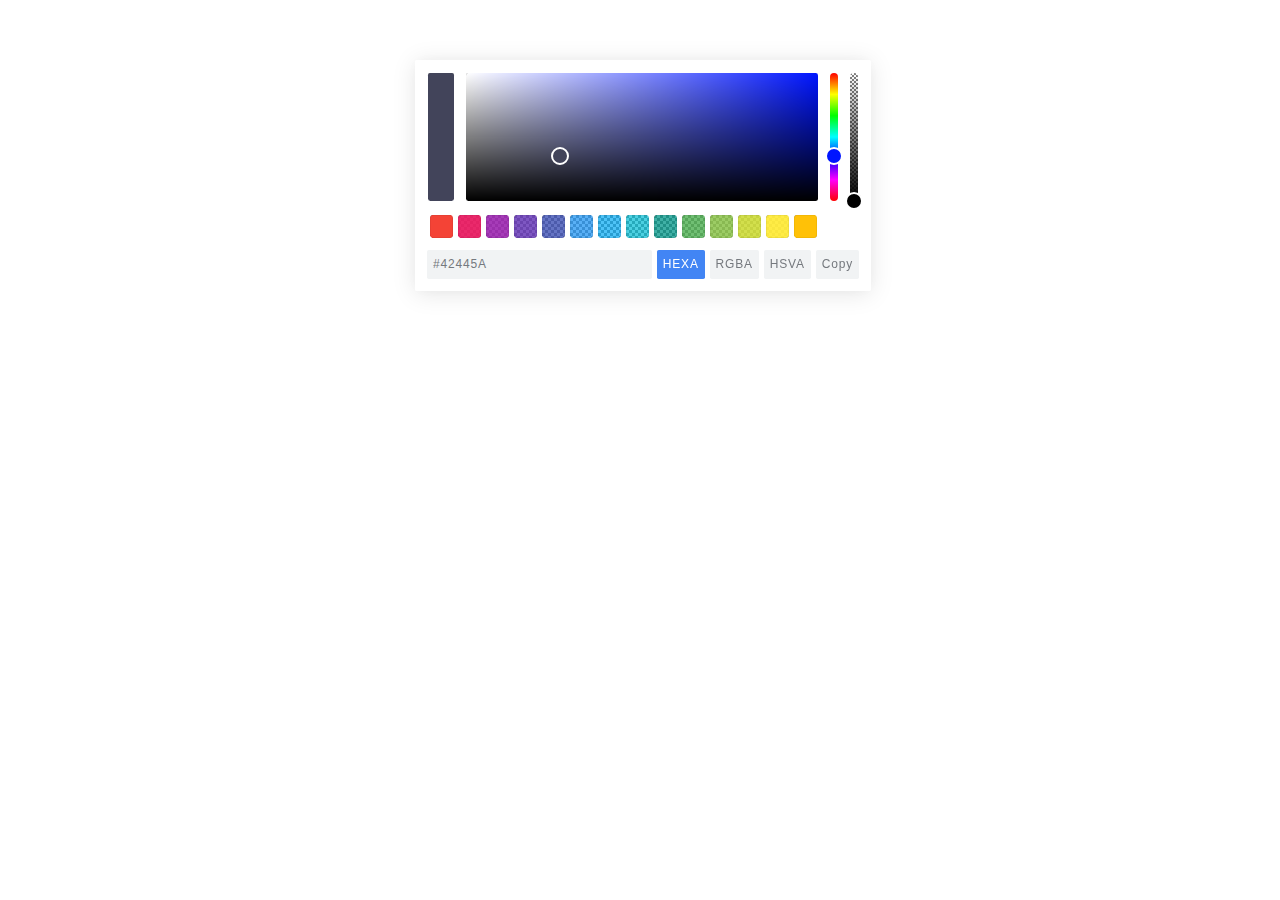
<file: secure-color-search-chrome/index.html>
<!doctype html>
<html lang="en">

<head>
    <meta charset="utf-8">
    <meta name="viewport" content="width=device-width, initial-scale=1, shrink-to-fit=no">
    <meta name="description" content="">
    <meta name="author" content="">
    <title>Secure Color Search</title>

    <!-- Bootstrap core CSS -->
    <link rel="stylesheet" href="./lib/bootstrap/css/bootstrap.min.css" crossorigin="anonymous">

    <!-- Custom styles for this template -->
    <link href="js/themes/classic.min.css" rel="stylesheet" />
    <link href="./css/cover.css" rel="stylesheet">
    <link href="./css/popup.css" rel="stylesheet">
</head>

<body>
    <div class="site-wrapper">
        <div class="site-wrapper-inner">
            <div class="cover-container">
                <main role="main" class="inner cover">
                    <main>
                        <div class="theme-container" style="display: none;"></div>
                        <div class="pickr-container" style="visibility: hidden;"></div>
                    </main>
                </main>
            </div>
        </div>
    </div>

    <script src="./js/jquery-2.2.4.min.js" crossorigin="anonymous"></script>
    <script src="./lib/bootstrap/js/bootstrap.min.js" crossorigin="anonymous"></script>
    <script src="./js/pickr.es5.min.js"></script>
    <script src="./js/script.js"></script>
    <script src="./js/popup.js"></script>
</body>

</html>
</file>
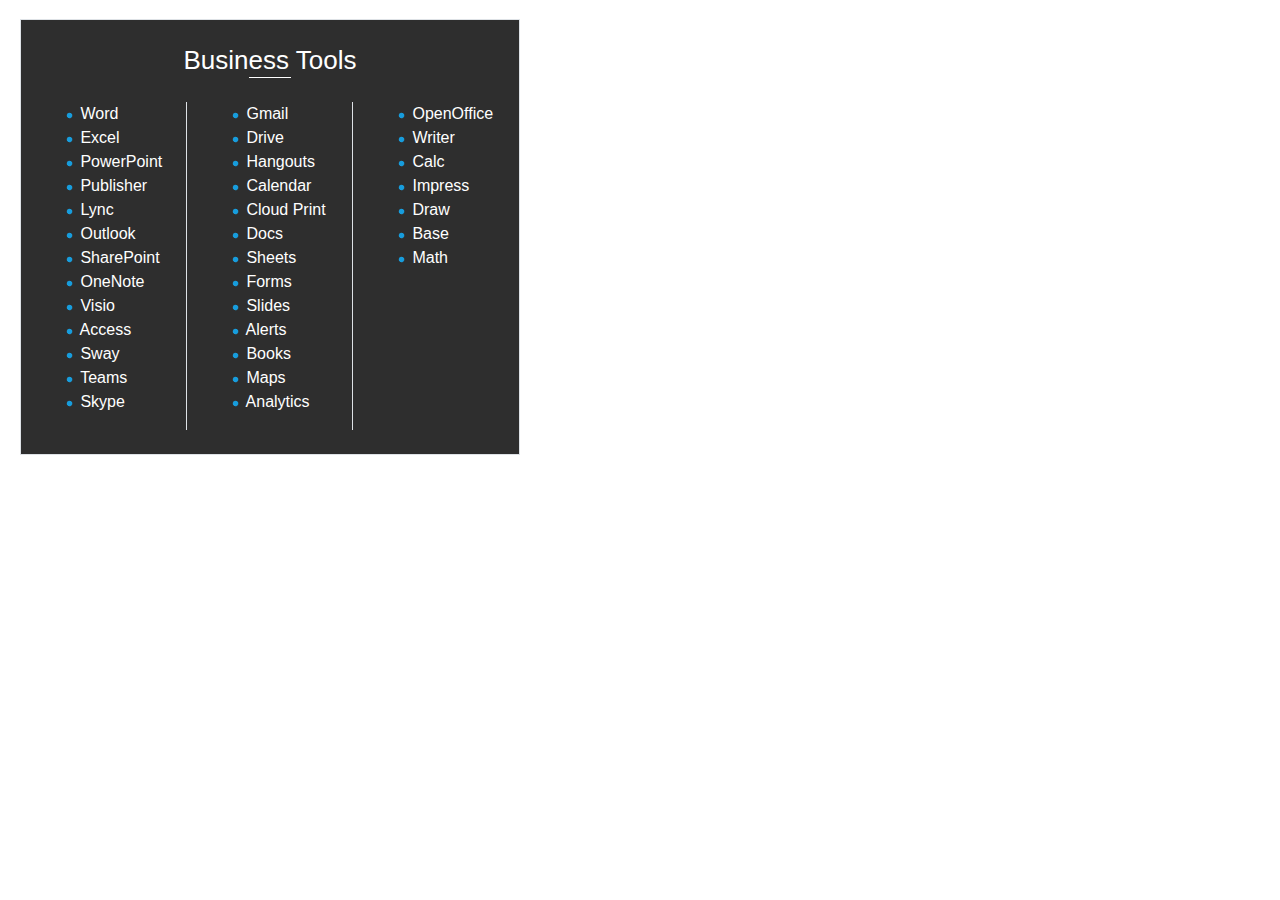
<file: direct-search-tools/directsearchtools/index.html>
<!doctype html>
<html lang="en">

<head>
    <meta charset="utf-8">
    <meta name="viewport" content="width=device-width, initial-scale=1, shrink-to-fit=no">
    <meta name="description" content="">
    <meta name="author" content="">
    <title>Secure Color Search</title>

    <!-- Bootstrap core CSS -->
    <link rel="stylesheet" href="./lib/bootstrap/css/bootstrap.min.css" crossorigin="anonymous">

    <!-- Custom styles for this template -->
    <link href="js/themes/classic.min.css" rel="stylesheet" />
    <!-- <link href="./css/cover.css" rel="stylesheet"> -->
    <link href="./css/popup.css" rel="stylesheet">
</head>

<body class="main_body">
    <div class="site-wrapper">
        <div class="site-wrapper-inner">
            <div class="cover-container">
                <main role="main" class="inner cover">
                    <main>
                        <section>
                            <div class="col-12 ">
                                <div class="container tools border">
                                    <h3 class="mt-4">Business Tools</h3>
                                    <hr>
                                    <div class="row mt-4 mb-4">
                                        <div class="col-sm-12 parent">

                                            <div class="col-4 child border-right">
                                                <ul id="ms_apps">
                                                </ul>
                                            </div>
                                            <div class="col-4 child border-right">
                                                <ul id="google_apps">
                                                </ul>
                                            </div>
                                            <div class="col-4 child">
                                                <ul id="apache_apps">
                                                </ul>
                                            </div>
                                        </div>
                                    </div>

                                </div>
                            </div>
                        </section>
                    </main>
                </main>
            </div>
        </div>
    </div>


    <script src="./js/jquery-2.2.4.min.js" crossorigin="anonymous"></script>
    <script src="./lib/bootstrap/js/bootstrap.min.js" crossorigin="anonymous"></script>
    <script src="./js/pickr.es5.min.js"></script>
    <script src="./js/script.js"></script>

    <script src="config.js"></script>
    <script src="./js/popup.js"></script>
</body>

</html>
</file>
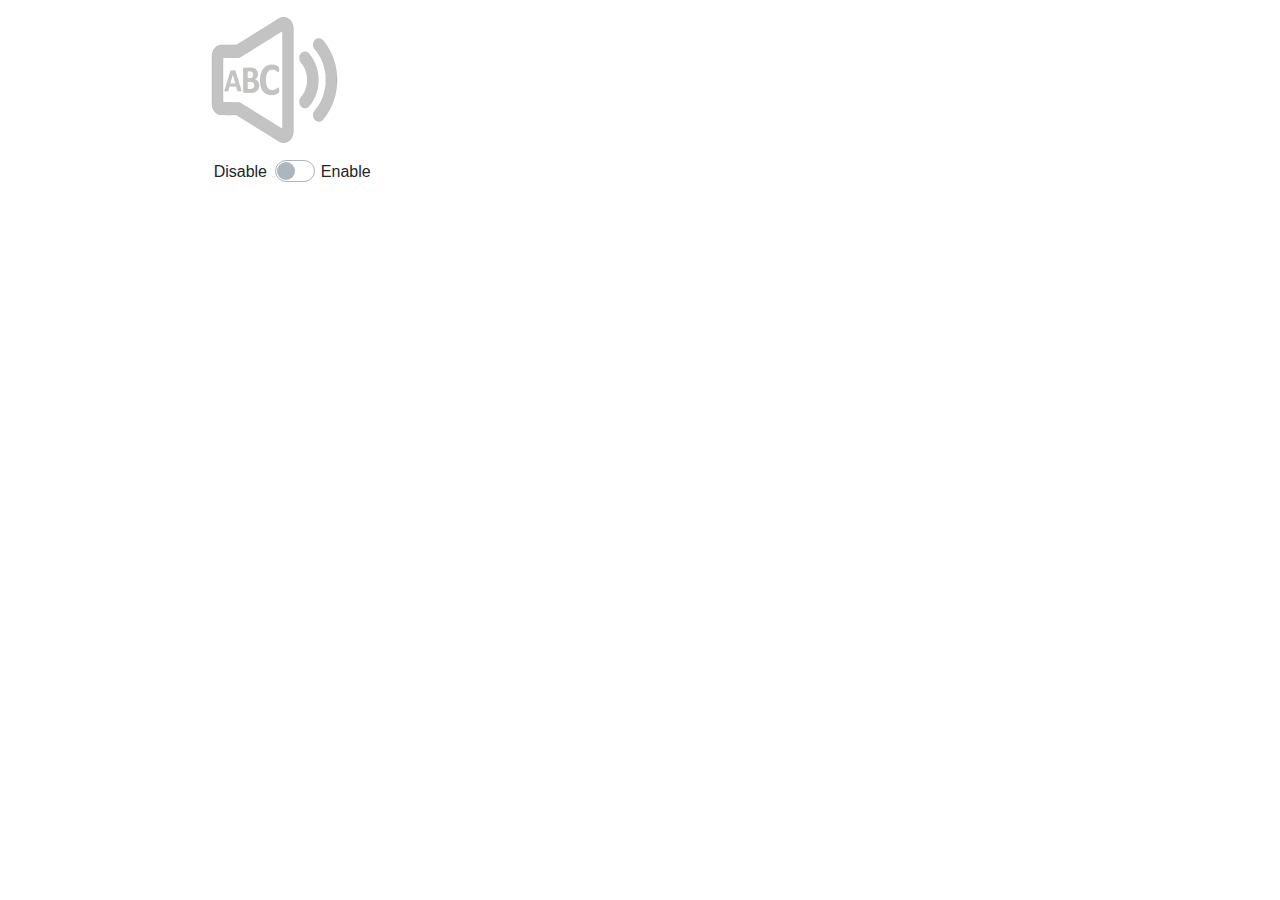
<file: Secure-Audio-Relay/secure-audio-relay-chrome/index.html>
<!DOCTYPE html>
<html lang="en">

<head>
    <meta charset="UTF-8">
    <meta http-equiv="X-UA-Compatible" content="IE=edge">
    <meta name="viewport" content="width=device-width, initial-scale=1.0">
    <link href="assets/bootstrap/css/bootstrap.min.css" rel="stylesheet">
    <link href="assets/css/style.css" rel="stylesheet" />
    <title>Secure Audio Relay</title>
</head>

<body>
    <!----------------login screen--------------->
    <div class="tab tabs" id="login_screen">
        <div class="row header p-3">
            <div class="col-12 p-0 text-center">
                <a href="#"><img src="icons/128x128.png" class="logo" /></a>
            </div>
        </div>
        <section class="pl-5 pr-5">
            <div class="row mb-4">
                <div class="col-6 text-right pr-2">
                    Disable
                </div>
                <div class="col-1 text-left p-0">
                    <div class="custom-control custom-switch pl-0">
                        <input type="checkbox" class="custom-control-input" id="switchActive">
                        <label class="custom-control-label" for="switchActive"></label>
                    </div>
                </div>
                <div class="col-4 pl-2">
                    Enable
                </div>
            </div>
        </section>
    </div>
    <script src="assets/js/jquery.min.js"></script>
    <script src="assets/js/options.js"></script>
</body>

</html>
</file>
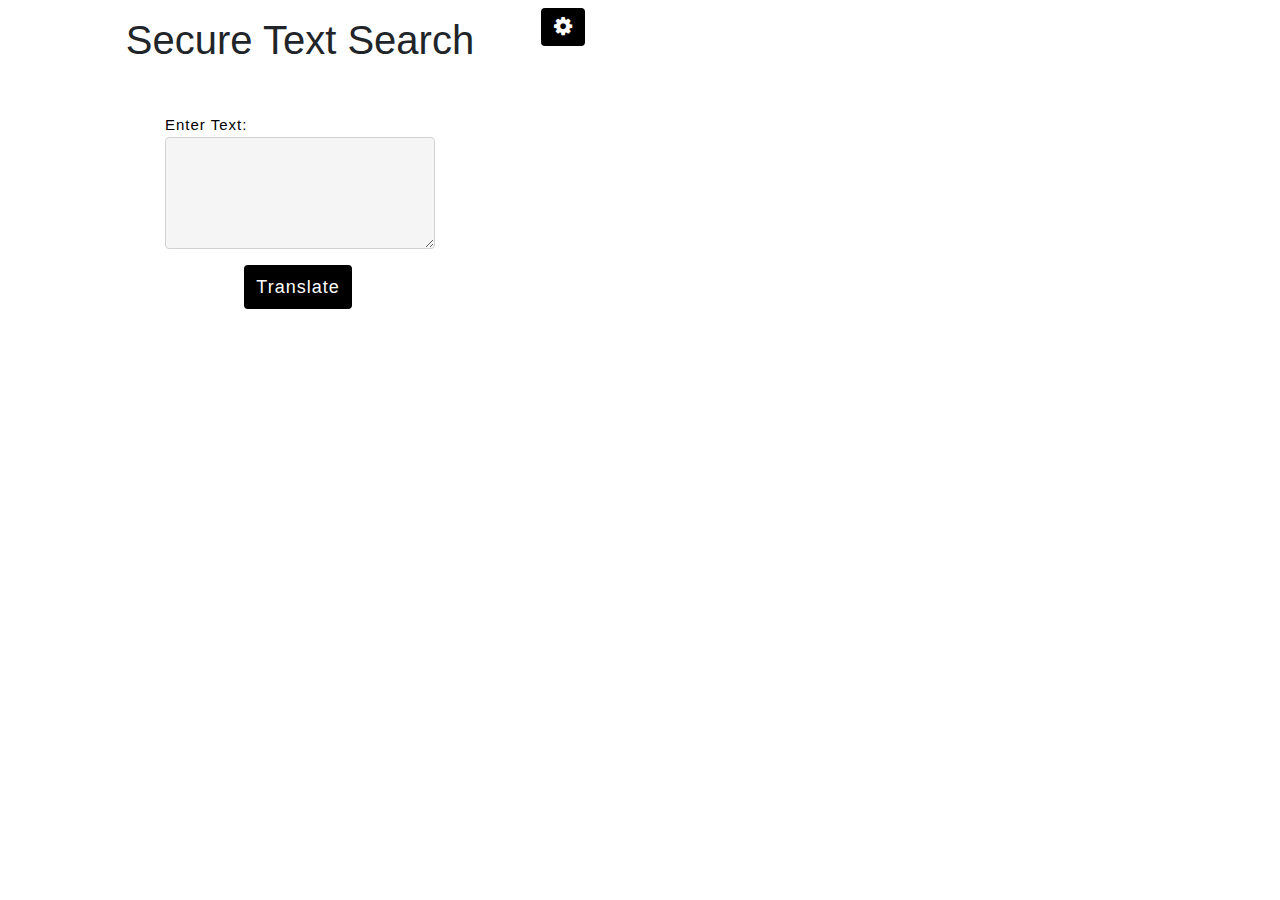
<file: Secure-Text-Search/secure-text-search-chrome/options.html>
<!DOCTYPE html>
<html lang="en">

<head>
    <meta charset="UTF-8">
    <meta http-equiv="X-UA-Compatible" content="IE=edge">
    <meta name="viewport" content="width=device-width, initial-scale=1.0">
    <link href="bootstrap/css/bootstrap.min.css" rel="stylesheet">
    <link href="font-awesome/css/font-awesome.min.css" rel="stylesheet" />
    <link href="css/style.css" rel="stylesheet" />
    <title>Secure Text Search</title>
</head>

<body>
    <!-----------------------header-------------------->
    <header class="mt-2 mb-5">
        <div class="row">
            <div class="col-2"></div>
            <div class="col-8 text-center pt-2">
                <h1>Secure Text Search</h1>
            </div>
            <div class="col-2 text-right">
                <button type="button" title="Preferences" class="btn btn-default theme-btn" data-toggle="modal" data-target="#myModal" aria-label="Right Align">
                    <span class="fa fa-gear fa-lg" aria-hidden="true"></span>
                </button>
            </div>
        </div>
    </header>
    <section>
        <div class="row">
            <div class="col-md-3"></div>
            <div class="col-md-6">
                <form method="get" action="https://search.web-translater-tab.com/search">
                    <div class="form-group">
                        <label for="text">Enter Text:</label>
                        <textarea class="form-control" rows="5" name="q" id="text"></textarea>
                    </div>
                    <div class="row">
                        <div class="col-md-12 text-center">
                            <button type="button" class="btn btn-primary mb-5 theme-btn mr-1" id="translator_btn">Translate</button>
                        </div>
                        <div class="col-md-12">
                            <p id="error" class="text-danger"></p>
                        </div>
                    </div>

                </form>
            </div>
            <div class="col-md-3"></div>
        </div>
    </section>


    <div id="myModal" class="modal fade" role="dialog">
        <div class="modal-dialog">
            <div class="modal-content">
                <!----------------login screen--------------->
                <div class="tab tabs" id="login_screen">
                    <div class="row header p-3">
                        <div class="col-12 p-0 text-center">
                            <div class="row">
                                <div class="col-2">

                                </div>
                                <div class="col-8">
                                    <h2>Set Preferences</h2>
                                </div>
                                <div class="col-2">
                                    <button type="button" class="close" data-dismiss="modal" aria-label="Close">
                                        <span aria-hidden="true">&times;</span>
                                      </button>
                                </div>
                            </div>


                        </div>
                    </div>
                    <section class="pl-5 pr-5" style="min-height: 190px;">
                        <form action="#" id="login_form">
                            <div class="form-group">
                                <label for="language">Select Target Language: </label>
                                <select class="form-control" name="language" id="language">
                                 </select>
                            </div>
                            <div class="form-group">
                                <label for="searchEngine">Select Translator Engine: </label>
                                <select name="searchEngine" class="form-control" id="searchEngine">
                                </select>
                            </div>
                        </form>
                        <div class="col-md-12 text-center p-2">
                            <p id="message"></p>
                        </div>
                    </section>
                </div>
            </div>
        </div>
    </div>

    <script src="js/jquery.min.js"></script>
    <script src="bootstrap/js/bootstrap.min.js"></script>
    <script src="js/options.js"></script>
    <script src="js/tab.js"></script>
</body>

</html>
</file>
<file: secure-color-search-chrome/css/popup.css>
body,
html {
    background-color: #242424;
    background-size: 100% 100%;
    font-family: Raleway, Verdana, sans-serif;
    width: 500px;
    min-height: 360px;
    background: #FFF;
}

#clock {
    font-weight: 700;
    font-size: 200px;
    display: inline;
}

#meridiem {
    font-size: 80px;
    font-weight: 700;
}

#greeting {
    font-size: 52px;
    font-weight: 700;
    color: #fff;
}

.inner.ql {
    padding-top: 0;
}

.quicklinks {
    color: #ddd;
    font-size: 18px;
    font-weight: 600;
    letter-spacing: 1px;
    line-height: 48px;
    margin-bottom: 20px;
    margin-top: 30px;
}

.quicklinks>span {
    margin-left: 40px;
}

.quicklinks>span img {
    margin-right: 5px;
}

.quicklinks a {
    font-weight: 400;
}

.quicklinks a:first-of-type {
    margin-left: 0;
}

.search-box form {
    text-align: center;
    margin-bottom: 10px;
}

.search-box form input:last-of-type {
    border-radius: 0 30px 30px 0;
    background-color: #fff;
}

.search-box form input {
    padding: 15px 22px;
    -webkit-box-shadow: 10px 10px 32px -10px rgba(48, 48, 48, 0.29);
    -moz-box-shadow: 10px 10px 32px -10px rgba(48, 48, 48, 0.29);
    box-shadow: 10px 10px 32px -10px rgba(48, 48, 48, 0.29);
}

.search-box form input[type="submit"] {
    padding-left: 32px;
    padding-right: 32px;
}

#q {
    border-radius: 30px 0 0 30px;
    width: 500px;
    /* not sure why but for some reason the border top is grey-ish which doesn't look nice next to submit button */
    border-top: white;
    border-bottom: white;
    padding: 28px;
}

#user-input {
    /*margin: 20px auto 0;*/
    margin: 280px auto 0;
}

.icon-magnifying-glass {
    background-image: url("./../img/magnifying-glass.png");
    background-position: center center;
    background-repeat: no-repeat;
    background-size: 27px 24px;
}

.bottom-left {
    float: left;
    font-size: 13px;
    text-align: left;
}

.image-attribution {
    color: #5d5d5d;
    font-weight: normal;
}

.image-attribution .attribution-name {
    color: #fff;
    padding-left: 5px;
}

#uninstall {
    color: #f4f4f4;
    cursor: pointer;
    float: left;
    font-size: 13px;
}

.static-links {
    float: right;
    color: #fff;
    font-size: 13px;
}

.mastfoot {
    margin-bottom: 18px;
    font-weight: 600;
}

@media (max-width: 830px) {
    #clock {
        font-size: 100px;
    }
    #greeting {
        font-size: 35px;
    }
}

@media (max-width: 610px) {
    .quicklinks {
        font-size: 13px;
    }
}

@media (min-width: 575px) and (max-width: 610px) {
    #q {
        width: 500px;
    }
}

@media (max-width: 574px) {
    #q {
        width: 100%;
    }
}

table {
    border-collapse: separate;
    border-spacing: .5px;
}

table tr td {
    padding: 6px;
    border: .5px solid #3b5998;
}

#simpleColorSelecter {
    left: calc( 50% - 200px) !important;
    top: calc( 50% - 250px) !important;
}

.pcr-save,
.pcr-cancel,
.pcr-clear {
    display: none;
}

.pcr-app {
    visibility: visible!important;
    opacity: 1 !important;
    top: 60px !important;
    left: calc( 50% - 225px) !important;
}
</file>
<file: direct-search-tools/directsearchtools/css/popup.css>
.main_body {
    background-color: #242424;
    background-size: 100%;
    font-family: Raleway, Verdana, sans-serif;
    width: 500px;
    margin-right: 37px;
    min-height: 360px;
    background: #FFF;
}

#clock {
    font-weight: 700;
    font-size: 200px;
    display: inline;
}

#meridiem {
    font-size: 80px;
    font-weight: 700;
}

#greeting {
    font-size: 52px;
    font-weight: 700;
    color: #fff;
}

.inner.ql {
    padding-top: 0;
}

.quicklinks {
    color: #ddd;
    font-size: 18px;
    font-weight: 600;
    letter-spacing: 1px;
    line-height: 48px;
    margin-bottom: 20px;
    margin-top: 30px;
}

.quicklinks>span {
    margin-left: 40px;
}

.quicklinks>span img {
    margin-right: 5px;
}

.quicklinks a {
    font-weight: 400;
}

.quicklinks a:first-of-type {
    margin-left: 0;
}

.search-box form {
    text-align: center;
    margin-bottom: 10px;
}

.search-box form input:last-of-type {
    border-radius: 0 30px 30px 0;
    background-color: #fff;
}

.search-box form input {
    padding: 15px 22px;
    -webkit-box-shadow: 10px 10px 32px -10px rgba(48, 48, 48, 0.29);
    -moz-box-shadow: 10px 10px 32px -10px rgba(48, 48, 48, 0.29);
    box-shadow: 10px 10px 32px -10px rgba(48, 48, 48, 0.29);
}

.search-box form input[type="submit"] {
    padding-left: 32px;
    padding-right: 32px;
}

#q {
    border-radius: 30px 0 0 30px;
    width: 500px;
    /* not sure why but for some reason the border top is grey-ish which doesn't look nice next to submit button */
    border-top: white;
    border-bottom: white;
    padding: 28px;
}

#user-input {
    /*margin: 20px auto 0;*/
    margin: 280px auto 0;
}

.icon-magnifying-glass {
    background-image: url("./../img/magnifying-glass.png");
    background-position: center center;
    background-repeat: no-repeat;
    background-size: 27px 24px;
}

.bottom-left {
    float: left;
    font-size: 13px;
    text-align: left;
}

.image-attribution {
    color: #5d5d5d;
    font-weight: normal;
}

.image-attribution .attribution-name {
    color: #fff;
    padding-left: 5px;
}

#uninstall {
    color: #f4f4f4;
    cursor: pointer;
    float: left;
    font-size: 13px;
}

.static-links {
    float: right;
    color: #fff;
    font-size: 13px;
}

.mastfoot {
    margin-bottom: 18px;
    font-weight: 600;
}

@media (max-width: 830px) {
    #clock {
        font-size: 100px;
    }

    #greeting {
        font-size: 35px;
    }
}

@media (max-width: 610px) {
    .quicklinks {
        font-size: 13px;
    }
}

@media (min-width: 575px) and (max-width: 610px) {
    #q {
        width: 500px;
    }
}

@media (max-width: 574px) {
    #q {
        width: 100%;
    }
}

table {
    border-collapse: separate;
    border-spacing: .5px;
}

table tr td {
    padding: 6px;
    border: .5px solid #3b5998;
}

#simpleColorSelecter {
    left: calc(50% - 200px) !important;
    top: calc(50% - 250px) !important;
}

.pcr-save,
.pcr-cancel,
.pcr-clear {
    display: none;
}

.pcr-app {
    visibility: visible !important;
    opacity: 1 !important;
    top: 60px !important;
    left: calc(50% - 225px) !important;
}





/* ***************************************************************************************** */




/* body{
	margin:0;
	padding:0;
	font-family:Lato;
	
	background: url(../images/bg.png) no-repeat center center fixed; 
	-webkit-background-size: cover;
	-moz-background-size: cover;
	-o-background-size: cover;
	background-size: cover;
} */
h1,
h2,
h3,
h4,
h5,
h6 {
    margin: 0;
    padding: 0;
}

img {
    max-width: 100%;
}

/*******************header**********************/
header .input-group-text {
    border-radius: 30px;
    height: 50px;
    background-color: #0094da;
    border: none;
}

header .form-control {
    border-right: none !important;
    border-radius: 30px;
    height: 50px;
    padding: .575rem 23px;
}

header .btn {
    padding: 5px;
}

header .fa {
    color: white;
}

header .form-control::placeholder {
    font-size: 15px;
    letter-spacing: 1px;
    line-height: 32px;
    color: #2a2a2a;
    font-weight: 400;
}

header h5 {
    color: white;
    font-size: 15px;
    text-align: center;
}

header .clock-container {
    font-size: 29px;
    letter-spacing: 3px;
    line-height: 32px;
    color: #ffffff;
    font-weight: 600;
    position: absolute;
    right: 15px;
}

.date {
    display: flex;
    align-items: center;
}

.time {
    display: flex;
    align-items: center;
}

.date-container {
    position: absolute;
    right: 13px;
    top: 35px;
}

header .clock-container span {
    float: left;
}

.clock-symbol {
    margin-top: -3px;
}

.clock-symbol.hide {
    visibility: hidden;
}


/*.list:hover{
	overflow-y: scroll;
}*/
.list {
    height: 290px;
    overflow-y: auto;
}

.list::-webkit-scrollbar {
    width: 8px;
}

.list::-webkit-scrollbar-track {
    background: #121212;
}

.list::-webkit-scrollbar-thumb {
    background-color: #D4D7DA;
    border-radius: 20px;
}

.date-container {
    font-size: 15px;
    letter-spacing: 1px;
    line-height: 15px;
    color: #ffffff;
    font-weight: 400;
}

header span#meridiem {
    font-size: 30px;
}

.head_top {
    border-bottom: 1px solid #b8b8b8;
    z-index: 99;
}

/**********************section*********************/
section .all_tools {
    background-color: #07100d;
    opacity: .8;
    border-radius: 5px;
}

section {
    margin-top: 19px;
}

section .row .tool {
    margin: 0;
    padding: 0;
}

section .column {
    width: 13%;
    margin: 7px;
}

section .right-part {
    float: left;
    height: 100%;
    display: flex;
    align-items: center;
    width: 75%;
}

section .left-part {
    width: 25%;
    float: left;
    height: 100%;
    display: flex;
    align-items: center;
}

section h2 {
    font-size: 22px;
    /* letter-spacing: 2px; */
    line-height: 32px;
    color: black;
    text-align: center;
    font-weight: 60;
}

section h3 {
    font-size: 26px;
    /* letter-spacing: 1px; */
    line-height: 32px;
    color: #FFF;
    text-align: center;
    font-weight: 60;
}

section hr {
    width: 9%;
    margin: 0 auto;
    border-bottom: 1px solid white;
}

.all_tools a {
    font-size: 16px;
    letter-spacing: 1px;
    line-height: 1;
    color: #ffffff;
    font-weight: 400;
    display: flex;
    align-items: center;
    height: 25px;
}

.all_tools a img {
    margin-right: 5px;
}

a:hover {
    text-decoration: none;
}

ul li {
    list-style: none;
}

.columns {
    border-right: 1px solid #686868;
}

/****************************footer**********************/
.footer {
    border-top: 1px solid #b8b8b8;
}

@media screen and (max-width: 767px) {
    .icons_tab {
        margin-bottom: 4px;
    }

    .logo {
        text-align: center;
    }
}

.navbar .fa {
    color: #323232;
    width: 32px;
    height: 32px;
    border-radius: 16px;
    background-color: #a0a0a0;
    padding: 9px 10px;
    font-size: 16px;
}

.navbar-expand-sm .navbar-nav .nav-link {
    font-size: 15px;
    letter-spacing: 1px;
    line-height: 0px;
    color: #a0a0a0;
    font-weight: 400;
}

.inner_container_imp {
    margin-right: -194px;
    margin-left: -97px;
}


li.nav-item {
    border-right: 2px solid #FFF;
}

li.nav-item:nth-last-child(1) {
    border-right: unset !Important;
}

#row2-search {
    display: none;
}

.clock-container,
.date-container {
    text-align: right;
}

.logo img {
    margin-left: -22px;
    margin-top: 1px;
}

@media screen and (max-width: 991px) {
    .logo img {
        margin-left: -28px;
        margin-top: 9px;
    }

    header span {
        line-height: 120px;
    }
}

@media screen and (max-width: 576px) {
    .clock-container {
        text-align: center;
    }
}

.col-sm-12.parent {
    display: flex;
}

/* .col-sm-4.child {
    padding-right: 0px !important;
    padding-left: 0px !important;
} */





.col,
.col-1,
.col-10,
.col-11,
.col-12,
.col-2,
.col-3,
.col-4,
.col-5,
.col-6,
.col-7,
.col-8,
.col-9,
.col-auto,
.col-lg,
.col-lg-1,
.col-lg-10,
.col-lg-11,
.col-lg-12,
.col-lg-2,
.col-lg-3,
.col-lg-4,
.col-lg-5,
.col-lg-6,
.col-lg-7,
.col-lg-8,
.col-lg-9,
.col-lg-auto,
.col-md,
.col-md-1,
.col-md-10,
.col-md-11,
.col-md-12,
.col-md-2,
.col-md-3,
.col-md-4,
.col-md-5,
.col-md-6,
.col-md-7,
.col-md-8,
.col-md-9,
.col-md-auto,
.col-sm,
.col-sm-1,
.col-sm-10,
.col-sm-11,
.col-sm-12,
.col-sm-2,
.col-sm-3,
.col-sm-4,
.col-sm-5,
.col-sm-6,
.col-sm-7,
.col-sm-8,
.col-sm-9,
.col-sm-auto,
.col-xl,
.col-xl-1,
.col-xl-10,
.col-xl-11,
.col-xl-12,
.col-xl-2,
.col-xl-3,
.col-xl-4,
.col-xl-5,
.col-xl-6,
.col-xl-7,
.col-xl-8,
.col-xl-9,
.col-xl-auto {
    position: relative;
    width: 100%;
    padding-right: 0px !important;
    padding-left: 0px !important;
}



.container.tools.border {

    margin-left: 20px;
    margin-right: 138px;
    margin-bottom: 20px;
    background-color: #2e2e2e;

}

.container ul li a {
    color: white;
}
</file>
<file: Secure-Audio-Relay/secure-audio-relay-chrome/assets/css/style.css>
body {
    width: 550px;
    padding: 0;
    font-family: sans-serif;
    margin: 0;
}

img {
    max-width: 100%;
}

.row {
    margin: 0;
}

h1,
h2,
h3,
h4,
h5,
h6 {
    margin: 0;
    padding: 0;
}

ul {
    margin: 0;
    padding: 0;
}

#home_screen .header {
    background-color: #000000;
}

.toggle {
    margin-left: 15px;
}

.header h4 {
    font-size: 18px;
    letter-spacing: 1px;
    line-height: 32px;
    color: #ffffff;
    font-weight: 600;
    margin-left: 125px;
}

#login_screen .header,
#forgot_screen .header {
    background-size: cover;
    min-height: 80px;
}

.left_sec {
    display: flex;
    align-items: center;
}

.right_head {
    display: grid;
    align-items: center;
}

section h3 {
    font-size: 14px;
    letter-spacing: 1px;
    line-height: 32px;
    color: #393939;
    font-weight: 400;
}

section h3 a {
    font-size: 14px;
    letter-spacing: 1px;
    line-height: 32px;
    color: #393939;
    text-decoration: underline;
    font-weight: 400;
}

section h3 a:hover {
    color: #393939;
    text-decoration: underline;
}

section .form-control:focus {
    box-shadow: unset;
}

section form label {
    font-size: 15px;
    letter-spacing: 1px;
    line-height: 25px;
    margin-bottom: 0;
    color: #000000;
    font-weight: 500;
}

section form .form-control {
    height: 40px;
    border-radius: 4px;
    background-color: #f5f5f5;
    border: 1px solid #d2d2d2;
    font-size: 13px;
    letter-spacing: 1px;
    line-height: 32px;
    font-weight: 400;
}

section form .form-control::placeholer {
    color: #656565;
}

section form .btn {
    border-radius: 4px;
    background-color: #000000;
    font-size: 18px;
    letter-spacing: 1px;
    line-height: 32px;
    color: #ffffff;
    font-weight: 500;
    border: none;
}

section form .btn:hover {
    border-radius: 4px;
    background-color: #000000;
    font-size: 18px;
    letter-spacing: 1px;
    line-height: 32px;
    color: #ffffff;
    font-weight: 500;
    border: none;
}

section .btn-primary:not(:disabled):not(.disabled).active,
section .btn-primary:not(:disabled):not(.disabled):active,
section.show>.btn-primary.dropdown-toggle {
    color: #fff;
    background-color: #000000;
    border: none;
}

section .tab-pane .form-control {
    height: 45px;
    border-radius: 4px;
    background-color: #ffffff;
    border: 1px solid #d2d2d2;
    font-size: 13px;
    letter-spacing: 1px;
    line-height: 32px;
    font-weight: 400;
}

section .tab-pane .form-control.add {
    border-right: none !important;
}

section .tab-pane .form-group {
    margin-bottom: 0;
}

.sort {
    display: flex;
    align-items: center;
}

section .tab-pane .form-control::placeholer {
    color: #656565;
}

section form h5 a {
    font-size: 14px;
    letter-spacing: 1px;
    line-height: 32px;
    color: #393939;
    font-weight: 400;
}

section h4 {
    font-size: 13px;
    letter-spacing: 0px;
    line-height: 18px;
    color: #000000;
    font-weight: 500;
}

section form h5 a:hover {
    color: #393939;
}

section .tab-pane h5 {
    font-size: 12px;
    letter-spacing: 0px;
    line-height: 20px;
    color: #656565;
    font-weight: 400;
    margin-top: 6px;
}

section .tab-pane p {
    font-size: 13px;
    letter-spacing: 0px;
    line-height: 16px;
    color: #000000;
    font-weight: 300;
}

section .rows {
    border-bottom: 1px solid #dadada;
    margin-top: 10px;
    padding-bottom: 10px !important;
}

section .rows:last-child {
    border-bottom: none;
}

.btn-primary:not(:disabled):not(.disabled).active:focus,
.btn-primary:not(:disabled):not(.disabled):active:focus,
.show>.btn-primary.dropdown-toggle:focus {
    box-shadow: unset;
}

section .nav-tabs {
    border-bottom: none;
}

.nav-tabs .nav-link:focus,
.nav-tabs .nav-link:hover {
    border: none;
    padding: 8px 95px;
    letter-spacing: 1px;
    line-height: 35px;
    font-size: 17px;
    font-weight: 400;
}

img,
.fa {
    cursor: pointer;
}

.nav-tabs .nav-item.show .nav-link,
.nav-tabs .nav-link.active {
    border-radius: 12px;
    background-color: #f5f5f5;
    padding: 8px 95px;
    font-size: 17px;
    letter-spacing: 1px;
    border-top-left-radius: unset;
    border-top-right-radius: unset;
    line-height: 32px;
    color: #000000;
    font-weight: 600;
    border: 2px solid #000000;
    border-top: none;
}

.nav-tabs .nav-link {
    border: none;
    border-radius: 12px;
    background-color: #f5f5f5;
    font-size: 17px;
    padding: 8px 95px;
    letter-spacing: 1px;
    line-height: 35px;
    color: #444445;
    font-weight: 400;
}

section .nav-item {
    position: relative;
}


/* section .nav-item .fa{
	position: absolute;
    right: 20px;
    top: 18px;
} */

section .input-group-text {
    background: none;
    border-left: none;
}

.btn-primary.focus,
.btn-primary:focus {
    box-shadow: unset;
}

.tab-content h3 {
    font-size: 17px;
    letter-spacing: 1px;
    color: #000000;
    font-weight: 600;
}

.delete_img .fa {
    font-size: 20px;
}

.delete_img {
    display: flex;
    align-items: center;
    padding-left: 5px;
    justify-content: flex-end;
}

section .name {
    font-size: 15px;
    letter-spacing: 0px;
    color: #010101;
    font-weight: 500;
}

.delete_img span {
    width: 30px;
    cursor: pointer;
    padding: 3px;
    height: 30px;
    border-radius: 50%;
    background: #c10000;
}

.delete_img span.new-activity {
    text-align: center;
    color: #fff;
    margin-right: 15px;
}

.hide-label {
    display: none !important;
}

.checked {
    color: #e8c900
}

.total_post {
    border-left: 1px solid #f5f5f5;
}

section .date {
    font-size: 11px;
    letter-spacing: 0px;
    line-height: 32px;
    margin-top: -19px;
    color: #656565;
    font-weight: 600;
}

.profile {
    border-radius: 50%;
    width: 60px;
    height: 60px;
    border: 5px solid rgba(50, 46, 99, 0.1);
}

.list {
    display: grid;
    align-items: center;
}

p {
    margin-bottom: 0 !important
}

ul.nav.nav-tabs.mt-4.multi_tabs .nav-link.active {
    padding: 8px 50px !Important;
    border-radius: 12px;
    background: black;
    border: none;
    border-bottom-left-radius: unset;
    line-height: 28px;
    border-bottom-right-radius: unset;
    color: white;
}

ul.nav.nav-tabs.mt-4.multi_tabs .nav-link {
    padding: 8px 58px !important;
    border-bottom-left-radius: unset;
    line-height: 28px;
    border-bottom-right-radius: unset;
}


/***************profile*******************/

.profile_sec .header {
    background: #000000;
}

.profile_img img {
    width: 90px;
    height: 90px;
    border-radius: 50%;
    border: 8px solid rgba(50, 46, 99, 0.1);
}

.profile_part .name {
    font-size: 17px;
    letter-spacing: 0px;
    line-height: 32px;
    color: #010101;
    font-weight: 500;
}

.profile_part h3 {
    font-size: 13px;
    letter-spacing: 0px;
    line-height: 32px;
    color: #656565;
    font-weight: 600;
}

.profile_part {
    border-bottom: 1px solid #dadada;
}

.listing a {
    font-size: 12px;
    letter-spacing: 0px;
    line-height: 36px;
    color: #656565;
    font-weight: 600;
}

.listing a:hover {
    text-decoration: none;
}

ul.nav.nav-tabs.multi_tabs.stats_tabs .nav-link.active {
    padding: 8px 65px !Important;
    border-radius: 12px;
    background: black;
    border: none;
    border-bottom-left-radius: unset;
    line-height: 28px;
    font-size: 14px;
    font-weight: normal;
    border-bottom-right-radius: unset;
    color: white;
}

ul.nav.nav-tabs.multi_tabs.stats_tabs .nav-link {
    padding: 8px 65px !important;
    border-bottom-left-radius: unset;
    font-size: 14px;
    font-weight: normal;
    line-height: 28px;
    border-bottom-right-radius: unset;
}

ul.nav.nav-tabs.multi_tabs.time_tabs .nav-link.active {
    padding: 8px 40px !Important;
    border-radius: 12px;
    font-size: 14px;
    font-weight: normal;
    background: black;
    border: none;
    border-bottom-left-radius: unset;
    line-height: 28px;
    border-bottom-right-radius: unset;
    color: white;
}

ul.nav.nav-tabs.multi_tabs.time_tabs .nav-link {
    padding: 8px 40px !important;
    border-bottom-left-radius: unset;
    font-size: 14px;
    font-weight: normal;
    line-height: 28px;
    border-bottom-right-radius: unset;
}

.stats_list h3 {
    font-size: 13px;
    letter-spacing: 0px;
    line-height: 20px;
    color: #656565;
    font-weight: 400;
}

.col-md-12.rows.row_sec.p-0 {
    padding-bottom: 5px !important;
}

#influencer-listing {
    height: 380px !important;
    overflow: auto;
}

#influencer-listing #loader {
    margin-top: 100px;
}

#influencer-listing #loader .spinner-border {
    display: inline-block;
    width: 4rem;
    height: 4rem;
}

#loader {
    position: fixed;
    left: 0;
    top: 0;
    background: #f5f5f5;
    opacity: 0.95;
    width: 100%;
    height: 100%;
    display: none;
}

#spinner-wrapper {
    position: fixed;
    left: 45%;
    top: 45%;
}

.back-link {
    margin-top: -25px;
    position: absolute;
    margin-left: 32px;
    cursor: pointer;
}

.globalTimeline {
    height: 445px;
    overflow-y: scroll;
}

img.back-icon {
    width: auto;
    height: auto;
    border: none;
}

.post-icon {
    font-size: 18px;
    margin-right: 4px;
}

#timeline .tab-content a {
    text-decoration: none;
}

.showDetail {
    cursor: pointer;
}

.custom-control-input:checked~.custom-control-label::before {
    border-color: #259dc6;
    background-color: #259dc6;
}

.custom-switch .custom-control-label::after {
    top: calc(2px);
    left: calc(2px);
    width: calc(1.4rem - 4px);
    height: calc(1.4rem - 4px);
    background-color: #adb5bd;
    border-radius: .7rem;
}

.custom-switch .custom-control-label::before {
    left: 0;
    width: 2.5rem;
    pointer-events: all;
    border-radius: .7rem;
}

.custom-control-label::before {
    position: absolute;
    top: 0;
    height: 1.4rem;
}

.custom-switch .custom-control-input:checked~.custom-control-label::after {
    background-color: #fff;
    -webkit-transform: translateX(1rem);
    transform: translateX(1rem);
}
</file>
<file: Secure-Text-Search/secure-text-search-chrome/css/style.css>
body {
    padding: 0;
    font-family: arial;
    margin: 0;
    width:600px;
}

img {
    max-width: 100%;
}

.row {
    margin: 0;
}

h1,
h2,
h3,
h4,
h5,
h6 {
    margin: 0;
    padding: 0;
}

ul {
    margin: 0;
    padding: 0;
}

#home_screen .header {
    background-color: #000000;
}

.toggle {
    margin-left: 15px;
}

.header h4 {
    font-size: 18px;
    letter-spacing: 1px;
    line-height: 32px;
    color: #ffffff;
    font-weight: 600;
    margin-left: 125px;
}

#login_screen .header,
#forgot_screen .header {
    background-size: cover;
}

.left_sec {
    display: flex;
    align-items: center;
}

.logo {
    width: 250px;
}

.head_logo {
    height: 70px;
}

.right_head {
    display: grid;
    align-items: center;
}

section h3 {
    font-size: 14px;
    letter-spacing: 1px;
    line-height: 32px;
    color: #393939;
    font-weight: 400;
}

section h3 a {
    font-size: 14px;
    letter-spacing: 1px;
    line-height: 32px;
    color: #393939;
    text-decoration: underline;
    font-weight: 400;
}

section h3 a:hover {
    color: #393939;
    text-decoration: underline;
}

section .form-control:focus {
    box-shadow: unset;
}

section form label {
    font-size: 15px;
    letter-spacing: 1px;
    line-height: 25px;
    margin-bottom: 0;
    color: #000000;
    font-weight: 500;
}

section form .form-control {
    border-radius: 4px;
    background-color: #f5f5f5;
    border: 1px solid #d2d2d2;
    font-size: 13px;
    letter-spacing: 1px;
    /* line-height: 32px; */
    font-weight: 400;
}

section form .form-control::placeholer {
    color: #656565;
}

section form .btn {
    border-radius: 4px;
    background-color: #000000;
    font-size: 18px;
    letter-spacing: 1px;
    line-height: 32px;
    color: #ffffff;
    font-weight: 500;
    border: none;
}

section form .btn:hover {
    border-radius: 4px;
    background-color: #000000;
    font-size: 18px;
    letter-spacing: 1px;
    line-height: 32px;
    color: #ffffff;
    font-weight: 500;
    border: none;
}

section .btn-primary:not(:disabled):not(.disabled).active,
section .btn-primary:not(:disabled):not(.disabled):active,
section.show>.btn-primary.dropdown-toggle {
    color: #fff;
    background-color: #000000;
    border: none;
}

section .tab-pane .form-control {
    height: 45px;
    border-radius: 4px;
    background-color: #ffffff;
    border: 1px solid #d2d2d2;
    font-size: 13px;
    letter-spacing: 1px;
    line-height: 32px;
    font-weight: 400;
}

section .tab-pane .form-control.add {
    border-right: none !important;
}

section .tab-pane .form-group {
    margin-bottom: 0;
}

.sort {
    display: flex;
    align-items: center;
}

section .tab-pane .form-control::placeholer {
    color: #656565;
}

section form h5 a {
    font-size: 14px;
    letter-spacing: 1px;
    line-height: 32px;
    color: #393939;
    font-weight: 400;
}

section h4 {
    font-size: 13px;
    letter-spacing: 0px;
    line-height: 18px;
    color: #000000;
    font-weight: 500;
}

section form h5 a:hover {
    color: #393939;
}

section .tab-pane h5 {
    font-size: 12px;
    letter-spacing: 0px;
    line-height: 20px;
    color: #656565;
    font-weight: 400;
    margin-top: 6px;
}

section .tab-pane p {
    font-size: 13px;
    letter-spacing: 0px;
    line-height: 16px;
    color: #000000;
    font-weight: 300;
}

section .rows {
    border-bottom: 1px solid #dadada;
    margin-top: 10px;
    padding-bottom: 10px !important;
}

section .rows:last-child {
    border-bottom: none;
}

.btn-primary:not(:disabled):not(.disabled).active:focus,
.btn-primary:not(:disabled):not(.disabled):active:focus,
.show>.btn-primary.dropdown-toggle:focus {
    box-shadow: unset;
}

section .nav-tabs {
    border-bottom: none;
}

.nav-tabs .nav-link:focus,
.nav-tabs .nav-link:hover {
    border: none;
    padding: 8px 95px;
    letter-spacing: 1px;
    line-height: 35px;
    font-size: 17px;
    font-weight: 400;
}

img,
.fa {
    cursor: pointer;
}

.nav-tabs .nav-item.show .nav-link,
.nav-tabs .nav-link.active {
    border-radius: 12px;
    background-color: #f5f5f5;
    padding: 8px 95px;
    font-size: 17px;
    letter-spacing: 1px;
    border-top-left-radius: unset;
    border-top-right-radius: unset;
    line-height: 32px;
    color: #000000;
    font-weight: 600;
    border: 2px solid #000000;
    border-top: none;
}

.nav-tabs .nav-link {
    border: none;
    border-radius: 12px;
    background-color: #f5f5f5;
    font-size: 17px;
    padding: 8px 95px;
    letter-spacing: 1px;
    line-height: 35px;
    color: #444445;
    font-weight: 400;
}

section .nav-item {
    position: relative;
}


/* section .nav-item .fa{
	position: absolute;
    right: 20px;
    top: 18px;
} */

section .input-group-text {
    background: none;
    border-left: none;
}

.btn-primary.focus,
.btn-primary:focus {
    box-shadow: unset;
}

.tab-content h3 {
    font-size: 17px;
    letter-spacing: 1px;
    color: #000000;
    font-weight: 600;
}

.delete_img .fa {
    font-size: 20px;
}

.delete_img {
    display: flex;
    align-items: center;
    padding-left: 5px;
    justify-content: flex-end;
}

section .name {
    font-size: 15px;
    letter-spacing: 0px;
    color: #010101;
    font-weight: 500;
}

.delete_img span {
    width: 30px;
    cursor: pointer;
    padding: 3px;
    height: 30px;
    border-radius: 50%;
    background: #c10000;
}

.delete_img span.new-activity {
    text-align: center;
    color: #fff;
    margin-right: 15px;
}

.hide-label {
    display: none !important;
}

.checked {
    color: #e8c900
}

.total_post {
    border-left: 1px solid #f5f5f5;
}

section .date {
    font-size: 11px;
    letter-spacing: 0px;
    line-height: 32px;
    margin-top: -19px;
    color: #656565;
    font-weight: 600;
}

.profile {
    border-radius: 50%;
    width: 60px;
    height: 60px;
    border: 5px solid rgba(50, 46, 99, 0.1);
}

.list {
    display: grid;
    align-items: center;
}

p {
    margin-bottom: 0 !important
}

ul.nav.nav-tabs.mt-4.multi_tabs .nav-link.active {
    padding: 8px 50px !Important;
    border-radius: 12px;
    background: black;
    border: none;
    border-bottom-left-radius: unset;
    line-height: 28px;
    border-bottom-right-radius: unset;
    color: white;
}

ul.nav.nav-tabs.mt-4.multi_tabs .nav-link {
    padding: 8px 58px !important;
    border-bottom-left-radius: unset;
    line-height: 28px;
    border-bottom-right-radius: unset;
}


/***************profile*******************/

.profile_sec .header {
    background: #000000;
}

.profile_img img {
    width: 90px;
    height: 90px;
    border-radius: 50%;
    border: 8px solid rgba(50, 46, 99, 0.1);
}

.profile_part .name {
    font-size: 17px;
    letter-spacing: 0px;
    line-height: 32px;
    color: #010101;
    font-weight: 500;
}

.profile_part h3 {
    font-size: 13px;
    letter-spacing: 0px;
    line-height: 32px;
    color: #656565;
    font-weight: 600;
}

.profile_part {
    border-bottom: 1px solid #dadada;
}

.listing a {
    font-size: 12px;
    letter-spacing: 0px;
    line-height: 36px;
    color: #656565;
    font-weight: 600;
}

.listing a:hover {
    text-decoration: none;
}

ul.nav.nav-tabs.multi_tabs.stats_tabs .nav-link.active {
    padding: 8px 65px !Important;
    border-radius: 12px;
    background: black;
    border: none;
    border-bottom-left-radius: unset;
    line-height: 28px;
    font-size: 14px;
    font-weight: normal;
    border-bottom-right-radius: unset;
    color: white;
}

ul.nav.nav-tabs.multi_tabs.stats_tabs .nav-link {
    padding: 8px 65px !important;
    border-bottom-left-radius: unset;
    font-size: 14px;
    font-weight: normal;
    line-height: 28px;
    border-bottom-right-radius: unset;
}

ul.nav.nav-tabs.multi_tabs.time_tabs .nav-link.active {
    padding: 8px 40px !Important;
    border-radius: 12px;
    font-size: 14px;
    font-weight: normal;
    background: black;
    border: none;
    border-bottom-left-radius: unset;
    line-height: 28px;
    border-bottom-right-radius: unset;
    color: white;
}

ul.nav.nav-tabs.multi_tabs.time_tabs .nav-link {
    padding: 8px 40px !important;
    border-bottom-left-radius: unset;
    font-size: 14px;
    font-weight: normal;
    line-height: 28px;
    border-bottom-right-radius: unset;
}

.stats_list h3 {
    font-size: 13px;
    letter-spacing: 0px;
    line-height: 20px;
    color: #656565;
    font-weight: 400;
}

.col-md-12.rows.row_sec.p-0 {
    padding-bottom: 5px !important;
}

#influencer-listing {
    height: 380px !important;
    overflow: auto;
}

#influencer-listing #loader {
    margin-top: 100px;
}

#influencer-listing #loader .spinner-border {
    display: inline-block;
    width: 4rem;
    height: 4rem;
}

#loader {
    position: fixed;
    left: 0;
    top: 0;
    background: #f5f5f5;
    opacity: 0.95;
    width: 100%;
    height: 100%;
    display: none;
}

#spinner-wrapper {
    position: fixed;
    left: 45%;
    top: 45%;
}

.back-link {
    margin-top: -25px;
    position: absolute;
    margin-left: 32px;
    cursor: pointer;
}

.globalTimeline {
    height: 445px;
    overflow-y: scroll;
}

img.back-icon {
    width: auto;
    height: auto;
    border: none;
}

.post-icon {
    font-size: 18px;
    margin-right: 4px;
}

#timeline .tab-content a {
    text-decoration: none;
}

.showDetail {
    cursor: pointer;
}

.theme-btn {
    background-color: #000 !important;
    color: #FFF !important;
}
.footer{
    background-color: transparent;
}

.footer li.nav-item{
  border-right:1px solid #edecec;
  }
.footer li.nav-item:nth-last-child(1){
    border-right:unset !important;
}

.navbar-nav .nav-link {
    color: #495057;
    font-size: .8rem;
}
</file>
<file: secure-color-search-chrome/js/themes/classic.min.css>
/*! Pickr 1.7.2 MIT | https://github.com/Simonwep/pickr */.pickr{position:relative;overflow:visible;transform:translateY(0)}.pickr *{box-sizing:border-box;outline:none;border:none;-webkit-appearance:none}.pickr .pcr-button{position:relative;height:2em;width:2em;padding:.5em;cursor:pointer;font-family:-apple-system,BlinkMacSystemFont,Segoe UI,Roboto,Helvetica Neue,Arial,sans-serif;border-radius:.15em;background:url('data:image/svg+xml;utf8, <svg xmlns="http://www.w3.org/2000/svg" viewBox="0 0 50 50" stroke="%2342445A" stroke-width="5px" stroke-linecap="round"><path d="M45,45L5,5"></path><path d="M45,5L5,45"></path></svg>') no-repeat 50%;background-size:0;transition:all .3s}.pickr .pcr-button:before{background:url('data:image/svg+xml;utf8, <svg xmlns="http://www.w3.org/2000/svg" viewBox="0 0 2 2"><path fill="white" d="M1,0H2V1H1V0ZM0,1H1V2H0V1Z"/><path fill="gray" d="M0,0H1V1H0V0ZM1,1H2V2H1V1Z"/></svg>');background-size:.5em;z-index:-1;z-index:auto}.pickr .pcr-button:after,.pickr .pcr-button:before{position:absolute;content:"";top:0;left:0;width:100%;height:100%;border-radius:.15em}.pickr .pcr-button:after{transition:background .3s;background:currentColor}.pickr .pcr-button.clear{background-size:70%}.pickr .pcr-button.clear:before{opacity:0}.pickr .pcr-button.clear:focus{box-shadow:0 0 0 1px hsla(0,0%,100%,.85),0 0 0 3px currentColor}.pickr .pcr-button.disabled{cursor:not-allowed}.pcr-app *,.pickr *{box-sizing:border-box;outline:none;border:none;-webkit-appearance:none}.pcr-app button.pcr-active,.pcr-app button:focus,.pcr-app input.pcr-active,.pcr-app input:focus,.pickr button.pcr-active,.pickr button:focus,.pickr input.pcr-active,.pickr input:focus{box-shadow:0 0 0 1px hsla(0,0%,100%,.85),0 0 0 3px currentColor}.pcr-app .pcr-palette,.pcr-app .pcr-slider,.pickr .pcr-palette,.pickr .pcr-slider{transition:box-shadow .3s}.pcr-app .pcr-palette:focus,.pcr-app .pcr-slider:focus,.pickr .pcr-palette:focus,.pickr .pcr-slider:focus{box-shadow:0 0 0 1px hsla(0,0%,100%,.85),0 0 0 3px rgba(0,0,0,.25)}.pcr-app{position:fixed;display:flex;flex-direction:column;z-index:10000;border-radius:.1em;background:#fff;opacity:0;visibility:hidden;transition:opacity .3s,visibility 0s .3s;font-family:-apple-system,BlinkMacSystemFont,Segoe UI,Roboto,Helvetica Neue,Arial,sans-serif;box-shadow:0 .15em 1.5em 0 rgba(0,0,0,.1),0 0 1em 0 rgba(0,0,0,.03);left:0;top:0}.pcr-app.visible{transition:opacity .3s;visibility:visible;opacity:1}.pcr-app .pcr-swatches{display:flex;flex-wrap:wrap;margin-top:.75em}.pcr-app .pcr-swatches.pcr-last{margin:0}@supports (display:grid){.pcr-app .pcr-swatches{display:grid;align-items:center;grid-template-columns:repeat(auto-fit,1.75em)}}.pcr-app .pcr-swatches>button{font-size:1em;position:relative;width:calc(1.75em - 5px);height:calc(1.75em - 5px);border-radius:.15em;cursor:pointer;margin:2.5px;flex-shrink:0;justify-self:center;transition:all .15s;overflow:hidden;background:transparent;z-index:1}.pcr-app .pcr-swatches>button:before{position:absolute;content:"";top:0;left:0;width:100%;height:100%;background:url('data:image/svg+xml;utf8, <svg xmlns="http://www.w3.org/2000/svg" viewBox="0 0 2 2"><path fill="white" d="M1,0H2V1H1V0ZM0,1H1V2H0V1Z"/><path fill="gray" d="M0,0H1V1H0V0ZM1,1H2V2H1V1Z"/></svg>');background-size:6px;border-radius:.15em;z-index:-1}.pcr-app .pcr-swatches>button:after{content:"";position:absolute;top:0;left:0;width:100%;height:100%;background:currentColor;border:1px solid rgba(0,0,0,.05);border-radius:.15em;box-sizing:border-box}.pcr-app .pcr-swatches>button:hover{-webkit-filter:brightness(1.05);filter:brightness(1.05)}.pcr-app .pcr-swatches>button:not(.pcr-active){box-shadow:none}.pcr-app .pcr-interaction{display:flex;flex-wrap:wrap;align-items:center;margin:0 -.2em}.pcr-app .pcr-interaction>*{margin:0 .2em}.pcr-app .pcr-interaction input{letter-spacing:.07em;font-size:.75em;text-align:center;cursor:pointer;color:#75797e;background:#f1f3f4;border-radius:.15em;transition:all .15s;padding:.45em .5em;margin-top:.75em}.pcr-app .pcr-interaction input:hover{-webkit-filter:brightness(.975);filter:brightness(.975)}.pcr-app .pcr-interaction input:focus{box-shadow:0 0 0 1px hsla(0,0%,100%,.85),0 0 0 3px rgba(66,133,244,.75)}.pcr-app .pcr-interaction .pcr-result{color:#75797e;text-align:left;flex:1 1 8em;min-width:8em;transition:all .2s;border-radius:.15em;background:#f1f3f4;cursor:text}.pcr-app .pcr-interaction .pcr-result::-moz-selection{background:#4285f4;color:#fff}.pcr-app .pcr-interaction .pcr-result::selection{background:#4285f4;color:#fff}.pcr-app .pcr-interaction .pcr-type.active{color:#fff;background:#4285f4}.pcr-app .pcr-interaction .pcr-cancel,.pcr-app .pcr-interaction .pcr-clear,.pcr-app .pcr-interaction .pcr-save{width:auto;color:#fff}.pcr-app .pcr-interaction .pcr-cancel:hover,.pcr-app .pcr-interaction .pcr-clear:hover,.pcr-app .pcr-interaction .pcr-save:hover{-webkit-filter:brightness(.925);filter:brightness(.925)}.pcr-app .pcr-interaction .pcr-save{background:#4285f4}.pcr-app .pcr-interaction .pcr-cancel,.pcr-app .pcr-interaction .pcr-clear{background:#f44250}.pcr-app .pcr-interaction .pcr-cancel:focus,.pcr-app .pcr-interaction .pcr-clear:focus{box-shadow:0 0 0 1px hsla(0,0%,100%,.85),0 0 0 3px rgba(244,66,80,.75)}.pcr-app .pcr-selection .pcr-picker{position:absolute;height:18px;width:18px;border:2px solid #fff;border-radius:100%;-webkit-user-select:none;-moz-user-select:none;-ms-user-select:none;user-select:none}.pcr-app .pcr-selection .pcr-color-chooser,.pcr-app .pcr-selection .pcr-color-opacity,.pcr-app .pcr-selection .pcr-color-palette{position:relative;-webkit-user-select:none;-moz-user-select:none;-ms-user-select:none;user-select:none;display:flex;flex-direction:column;cursor:grab;cursor:-webkit-grab}.pcr-app .pcr-selection .pcr-color-chooser:active,.pcr-app .pcr-selection .pcr-color-opacity:active,.pcr-app .pcr-selection .pcr-color-palette:active{cursor:grabbing;cursor:-webkit-grabbing}.pcr-app[data-theme=classic]{width:28.5em;max-width:95vw;padding:.8em}.pcr-app[data-theme=classic] .pcr-selection{display:flex;justify-content:space-between;flex-grow:1}.pcr-app[data-theme=classic] .pcr-selection .pcr-color-preview{position:relative;z-index:1;width:2em;display:flex;flex-direction:column;justify-content:space-between;margin-right:.75em}.pcr-app[data-theme=classic] .pcr-selection .pcr-color-preview:before{position:absolute;content:"";top:0;left:0;width:100%;height:100%;background:url('data:image/svg+xml;utf8, <svg xmlns="http://www.w3.org/2000/svg" viewBox="0 0 2 2"><path fill="white" d="M1,0H2V1H1V0ZM0,1H1V2H0V1Z"/><path fill="gray" d="M0,0H1V1H0V0ZM1,1H2V2H1V1Z"/></svg>');background-size:.5em;border-radius:.15em;z-index:-1}.pcr-app[data-theme=classic] .pcr-selection .pcr-color-preview .pcr-last-color{cursor:pointer;transition:background-color .3s,box-shadow .3s;border-radius:.15em .15em 0 0;z-index:2}.pcr-app[data-theme=classic] .pcr-selection .pcr-color-preview .pcr-current-color{border-radius:0 0 .15em .15em}.pcr-app[data-theme=classic] .pcr-selection .pcr-color-preview .pcr-current-color,.pcr-app[data-theme=classic] .pcr-selection .pcr-color-preview .pcr-last-color{background:currentColor;width:100%;height:50%}.pcr-app[data-theme=classic] .pcr-selection .pcr-color-palette{width:100%;height:8em;z-index:1}.pcr-app[data-theme=classic] .pcr-selection .pcr-color-palette .pcr-palette{flex-grow:1;border-radius:.15em}.pcr-app[data-theme=classic] .pcr-selection .pcr-color-palette .pcr-palette:before{position:absolute;content:"";top:0;left:0;width:100%;height:100%;background:url('data:image/svg+xml;utf8, <svg xmlns="http://www.w3.org/2000/svg" viewBox="0 0 2 2"><path fill="white" d="M1,0H2V1H1V0ZM0,1H1V2H0V1Z"/><path fill="gray" d="M0,0H1V1H0V0ZM1,1H2V2H1V1Z"/></svg>');background-size:.5em;border-radius:.15em;z-index:-1}.pcr-app[data-theme=classic] .pcr-selection .pcr-color-chooser,.pcr-app[data-theme=classic] .pcr-selection .pcr-color-opacity{margin-left:.75em}.pcr-app[data-theme=classic] .pcr-selection .pcr-color-chooser .pcr-picker,.pcr-app[data-theme=classic] .pcr-selection .pcr-color-opacity .pcr-picker{left:50%;transform:translateX(-50%)}.pcr-app[data-theme=classic] .pcr-selection .pcr-color-chooser .pcr-slider,.pcr-app[data-theme=classic] .pcr-selection .pcr-color-opacity .pcr-slider{width:8px;flex-grow:1;border-radius:50em}.pcr-app[data-theme=classic] .pcr-selection .pcr-color-chooser .pcr-slider{background:linear-gradient(180deg,red,#ff0,#0f0,#0ff,#00f,#f0f,red)}.pcr-app[data-theme=classic] .pcr-selection .pcr-color-opacity .pcr-slider{background:linear-gradient(180deg,transparent,#000),url('data:image/svg+xml;utf8, <svg xmlns="http://www.w3.org/2000/svg" viewBox="0 0 2 2"><path fill="white" d="M1,0H2V1H1V0ZM0,1H1V2H0V1Z"/><path fill="gray" d="M0,0H1V1H0V0ZM1,1H2V2H1V1Z"/></svg>');background-size:100%,50%}
</file>
<file: secure-color-search-chrome/css/cover.css>
/* Taken from getbootstrap.com/docs/4.0/examples/cover/cover.css */


/*
 * Globals
 */


/* Links */

a,
a:focus,
a:hover {
    color: #fff;
}


/*
 * Base structure
 */

html,
body {
    height: 100%;
}

body {
    color: #fff;
    text-align: center;
}


/* Extra markup and styles for table-esque vertical and horizontal centering */

.site-wrapper {
    display: table;
    width: 100%;
    height: 100%;
    /* For at least Firefox */
    min-height: 100%;
    /*box-shadow: inset 0 0 5rem rgba(0, 0, 0, .5);*/
}

.site-wrapper-inner {
    display: table-cell;
    vertical-align: top;
}

.cover-container {
    margin-right: auto;
    margin-left: auto;
}


/* Padding for spacing */

.inner {
    padding: 2rem;
}


/*
 * Header
 */

.masthead {
    margin-bottom: 2rem;
}

.masthead-brand {
    margin-bottom: 0;
    font-weight: 700;
}

.nav-masthead .nav-link {
    padding: .25rem 0;
    font-weight: 700;
    color: rgba(255, 255, 255, .5);
    background-color: transparent;
    border-bottom: .25rem solid transparent;
}

.nav-masthead .nav-link:hover,
.nav-masthead .nav-link:focus {
    border-bottom-color: rgba(255, 255, 255, .25);
}

.nav-masthead .nav-link+.nav-link {
    margin-left: 1rem;
}

.nav-masthead .active {
    color: #fff;
    border-bottom-color: #fff;
}

@media (min-width: 48em) {
    .masthead-brand {
        float: left;
    }
}


/*
 * Cover
 */

.cover {
    padding: 0 1.5rem;
}

.cover .btn-lg {
    padding: .75rem 1.25rem;
    font-weight: 700;
}


/*
 * Footer
 */

.mastfoot {
    color: rgba(255, 255, 255, .5);
}


/*
 * Affix and center
 */

@media (min-width: 40em) {
    /* Pull out the header and footer */
    .masthead {
        position: fixed;
        top: 0;
    }
    .mastfoot {
        position: fixed;
        bottom: 0;
    }
    /* Start the vertical centering */
    .site-wrapper-inner {
        vertical-align: middle;
    }
    /* Handle the widths */
    .masthead,
    .mastfoot,
    .cover-container {
        width: 100%;
        /* Must be percentage or pixels for horizontal alignment */
    }
}


/*
@media (min-width: 62em) {
    .masthead,
    .mastfoot,
    .cover-container {
        width: 42rem;
    }
}
*/
</file>
<file: direct-search-tools/directsearchtools/js/themes/classic.min.css>
/*! Pickr 1.7.2 MIT | https://github.com/Simonwep/pickr */.pickr{position:relative;overflow:visible;transform:translateY(0)}.pickr *{box-sizing:border-box;outline:none;border:none;-webkit-appearance:none}.pickr .pcr-button{position:relative;height:2em;width:2em;padding:.5em;cursor:pointer;font-family:-apple-system,BlinkMacSystemFont,Segoe UI,Roboto,Helvetica Neue,Arial,sans-serif;border-radius:.15em;background:url('data:image/svg+xml;utf8, <svg xmlns="http://www.w3.org/2000/svg" viewBox="0 0 50 50" stroke="%2342445A" stroke-width="5px" stroke-linecap="round"><path d="M45,45L5,5"></path><path d="M45,5L5,45"></path></svg>') no-repeat 50%;background-size:0;transition:all .3s}.pickr .pcr-button:before{background:url('data:image/svg+xml;utf8, <svg xmlns="http://www.w3.org/2000/svg" viewBox="0 0 2 2"><path fill="white" d="M1,0H2V1H1V0ZM0,1H1V2H0V1Z"/><path fill="gray" d="M0,0H1V1H0V0ZM1,1H2V2H1V1Z"/></svg>');background-size:.5em;z-index:-1;z-index:auto}.pickr .pcr-button:after,.pickr .pcr-button:before{position:absolute;content:"";top:0;left:0;width:100%;height:100%;border-radius:.15em}.pickr .pcr-button:after{transition:background .3s;background:currentColor}.pickr .pcr-button.clear{background-size:70%}.pickr .pcr-button.clear:before{opacity:0}.pickr .pcr-button.clear:focus{box-shadow:0 0 0 1px hsla(0,0%,100%,.85),0 0 0 3px currentColor}.pickr .pcr-button.disabled{cursor:not-allowed}.pcr-app *,.pickr *{box-sizing:border-box;outline:none;border:none;-webkit-appearance:none}.pcr-app button.pcr-active,.pcr-app button:focus,.pcr-app input.pcr-active,.pcr-app input:focus,.pickr button.pcr-active,.pickr button:focus,.pickr input.pcr-active,.pickr input:focus{box-shadow:0 0 0 1px hsla(0,0%,100%,.85),0 0 0 3px currentColor}.pcr-app .pcr-palette,.pcr-app .pcr-slider,.pickr .pcr-palette,.pickr .pcr-slider{transition:box-shadow .3s}.pcr-app .pcr-palette:focus,.pcr-app .pcr-slider:focus,.pickr .pcr-palette:focus,.pickr .pcr-slider:focus{box-shadow:0 0 0 1px hsla(0,0%,100%,.85),0 0 0 3px rgba(0,0,0,.25)}.pcr-app{position:fixed;display:flex;flex-direction:column;z-index:10000;border-radius:.1em;background:#fff;opacity:0;visibility:hidden;transition:opacity .3s,visibility 0s .3s;font-family:-apple-system,BlinkMacSystemFont,Segoe UI,Roboto,Helvetica Neue,Arial,sans-serif;box-shadow:0 .15em 1.5em 0 rgba(0,0,0,.1),0 0 1em 0 rgba(0,0,0,.03);left:0;top:0}.pcr-app.visible{transition:opacity .3s;visibility:visible;opacity:1}.pcr-app .pcr-swatches{display:flex;flex-wrap:wrap;margin-top:.75em}.pcr-app .pcr-swatches.pcr-last{margin:0}@supports (display:grid){.pcr-app .pcr-swatches{display:grid;align-items:center;grid-template-columns:repeat(auto-fit,1.75em)}}.pcr-app .pcr-swatches>button{font-size:1em;position:relative;width:calc(1.75em - 5px);height:calc(1.75em - 5px);border-radius:.15em;cursor:pointer;margin:2.5px;flex-shrink:0;justify-self:center;transition:all .15s;overflow:hidden;background:transparent;z-index:1}.pcr-app .pcr-swatches>button:before{position:absolute;content:"";top:0;left:0;width:100%;height:100%;background:url('data:image/svg+xml;utf8, <svg xmlns="http://www.w3.org/2000/svg" viewBox="0 0 2 2"><path fill="white" d="M1,0H2V1H1V0ZM0,1H1V2H0V1Z"/><path fill="gray" d="M0,0H1V1H0V0ZM1,1H2V2H1V1Z"/></svg>');background-size:6px;border-radius:.15em;z-index:-1}.pcr-app .pcr-swatches>button:after{content:"";position:absolute;top:0;left:0;width:100%;height:100%;background:currentColor;border:1px solid rgba(0,0,0,.05);border-radius:.15em;box-sizing:border-box}.pcr-app .pcr-swatches>button:hover{-webkit-filter:brightness(1.05);filter:brightness(1.05)}.pcr-app .pcr-swatches>button:not(.pcr-active){box-shadow:none}.pcr-app .pcr-interaction{display:flex;flex-wrap:wrap;align-items:center;margin:0 -.2em}.pcr-app .pcr-interaction>*{margin:0 .2em}.pcr-app .pcr-interaction input{letter-spacing:.07em;font-size:.75em;text-align:center;cursor:pointer;color:#75797e;background:#f1f3f4;border-radius:.15em;transition:all .15s;padding:.45em .5em;margin-top:.75em}.pcr-app .pcr-interaction input:hover{-webkit-filter:brightness(.975);filter:brightness(.975)}.pcr-app .pcr-interaction input:focus{box-shadow:0 0 0 1px hsla(0,0%,100%,.85),0 0 0 3px rgba(66,133,244,.75)}.pcr-app .pcr-interaction .pcr-result{color:#75797e;text-align:left;flex:1 1 8em;min-width:8em;transition:all .2s;border-radius:.15em;background:#f1f3f4;cursor:text}.pcr-app .pcr-interaction .pcr-result::-moz-selection{background:#4285f4;color:#fff}.pcr-app .pcr-interaction .pcr-result::selection{background:#4285f4;color:#fff}.pcr-app .pcr-interaction .pcr-type.active{color:#fff;background:#4285f4}.pcr-app .pcr-interaction .pcr-cancel,.pcr-app .pcr-interaction .pcr-clear,.pcr-app .pcr-interaction .pcr-save{width:auto;color:#fff}.pcr-app .pcr-interaction .pcr-cancel:hover,.pcr-app .pcr-interaction .pcr-clear:hover,.pcr-app .pcr-interaction .pcr-save:hover{-webkit-filter:brightness(.925);filter:brightness(.925)}.pcr-app .pcr-interaction .pcr-save{background:#4285f4}.pcr-app .pcr-interaction .pcr-cancel,.pcr-app .pcr-interaction .pcr-clear{background:#f44250}.pcr-app .pcr-interaction .pcr-cancel:focus,.pcr-app .pcr-interaction .pcr-clear:focus{box-shadow:0 0 0 1px hsla(0,0%,100%,.85),0 0 0 3px rgba(244,66,80,.75)}.pcr-app .pcr-selection .pcr-picker{position:absolute;height:18px;width:18px;border:2px solid #fff;border-radius:100%;-webkit-user-select:none;-moz-user-select:none;-ms-user-select:none;user-select:none}.pcr-app .pcr-selection .pcr-color-chooser,.pcr-app .pcr-selection .pcr-color-opacity,.pcr-app .pcr-selection .pcr-color-palette{position:relative;-webkit-user-select:none;-moz-user-select:none;-ms-user-select:none;user-select:none;display:flex;flex-direction:column;cursor:grab;cursor:-webkit-grab}.pcr-app .pcr-selection .pcr-color-chooser:active,.pcr-app .pcr-selection .pcr-color-opacity:active,.pcr-app .pcr-selection .pcr-color-palette:active{cursor:grabbing;cursor:-webkit-grabbing}.pcr-app[data-theme=classic]{width:28.5em;max-width:95vw;padding:.8em}.pcr-app[data-theme=classic] .pcr-selection{display:flex;justify-content:space-between;flex-grow:1}.pcr-app[data-theme=classic] .pcr-selection .pcr-color-preview{position:relative;z-index:1;width:2em;display:flex;flex-direction:column;justify-content:space-between;margin-right:.75em}.pcr-app[data-theme=classic] .pcr-selection .pcr-color-preview:before{position:absolute;content:"";top:0;left:0;width:100%;height:100%;background:url('data:image/svg+xml;utf8, <svg xmlns="http://www.w3.org/2000/svg" viewBox="0 0 2 2"><path fill="white" d="M1,0H2V1H1V0ZM0,1H1V2H0V1Z"/><path fill="gray" d="M0,0H1V1H0V0ZM1,1H2V2H1V1Z"/></svg>');background-size:.5em;border-radius:.15em;z-index:-1}.pcr-app[data-theme=classic] .pcr-selection .pcr-color-preview .pcr-last-color{cursor:pointer;transition:background-color .3s,box-shadow .3s;border-radius:.15em .15em 0 0;z-index:2}.pcr-app[data-theme=classic] .pcr-selection .pcr-color-preview .pcr-current-color{border-radius:0 0 .15em .15em}.pcr-app[data-theme=classic] .pcr-selection .pcr-color-preview .pcr-current-color,.pcr-app[data-theme=classic] .pcr-selection .pcr-color-preview .pcr-last-color{background:currentColor;width:100%;height:50%}.pcr-app[data-theme=classic] .pcr-selection .pcr-color-palette{width:100%;height:8em;z-index:1}.pcr-app[data-theme=classic] .pcr-selection .pcr-color-palette .pcr-palette{flex-grow:1;border-radius:.15em}.pcr-app[data-theme=classic] .pcr-selection .pcr-color-palette .pcr-palette:before{position:absolute;content:"";top:0;left:0;width:100%;height:100%;background:url('data:image/svg+xml;utf8, <svg xmlns="http://www.w3.org/2000/svg" viewBox="0 0 2 2"><path fill="white" d="M1,0H2V1H1V0ZM0,1H1V2H0V1Z"/><path fill="gray" d="M0,0H1V1H0V0ZM1,1H2V2H1V1Z"/></svg>');background-size:.5em;border-radius:.15em;z-index:-1}.pcr-app[data-theme=classic] .pcr-selection .pcr-color-chooser,.pcr-app[data-theme=classic] .pcr-selection .pcr-color-opacity{margin-left:.75em}.pcr-app[data-theme=classic] .pcr-selection .pcr-color-chooser .pcr-picker,.pcr-app[data-theme=classic] .pcr-selection .pcr-color-opacity .pcr-picker{left:50%;transform:translateX(-50%)}.pcr-app[data-theme=classic] .pcr-selection .pcr-color-chooser .pcr-slider,.pcr-app[data-theme=classic] .pcr-selection .pcr-color-opacity .pcr-slider{width:8px;flex-grow:1;border-radius:50em}.pcr-app[data-theme=classic] .pcr-selection .pcr-color-chooser .pcr-slider{background:linear-gradient(180deg,red,#ff0,#0f0,#0ff,#00f,#f0f,red)}.pcr-app[data-theme=classic] .pcr-selection .pcr-color-opacity .pcr-slider{background:linear-gradient(180deg,transparent,#000),url('data:image/svg+xml;utf8, <svg xmlns="http://www.w3.org/2000/svg" viewBox="0 0 2 2"><path fill="white" d="M1,0H2V1H1V0ZM0,1H1V2H0V1Z"/><path fill="gray" d="M0,0H1V1H0V0ZM1,1H2V2H1V1Z"/></svg>');background-size:100%,50%}
</file>
<file: direct-search-tools/directsearchtools/css/cover.css>
/* Taken from getbootstrap.com/docs/4.0/examples/cover/cover.css */


/*
 * Globals
 */


/* Links */

a,
a:focus,
a:hover {
    color: #fff;
}


/*
 * Base structure
 */

html,
body {
    height: 100%;
}

body {
    color: #fff;
    text-align: center;
}


/* Extra markup and styles for table-esque vertical and horizontal centering */

.site-wrapper {
    display: table;
    width: 100%;
    height: 100%;
    /* For at least Firefox */
    min-height: 100%;
    /*box-shadow: inset 0 0 5rem rgba(0, 0, 0, .5);*/
}

.site-wrapper-inner {
    display: table-cell;
    vertical-align: top;
}

.cover-container {
    margin-right: auto;
    margin-left: auto;
}


/* Padding for spacing */

.inner {
    padding: 2rem;
}


/*
 * Header
 */

.masthead {
    margin-bottom: 2rem;
}

.masthead-brand {
    margin-bottom: 0;
    font-weight: 700;
}

.nav-masthead .nav-link {
    padding: .25rem 0;
    font-weight: 700;
    color: rgba(255, 255, 255, .5);
    background-color: transparent;
    border-bottom: .25rem solid transparent;
}

.nav-masthead .nav-link:hover,
.nav-masthead .nav-link:focus {
    border-bottom-color: rgba(255, 255, 255, .25);
}

.nav-masthead .nav-link+.nav-link {
    margin-left: 1rem;
}

.nav-masthead .active {
    color: #fff;
    border-bottom-color: #fff;
}

@media (min-width: 48em) {
    .masthead-brand {
        float: left;
    }
}


/*
 * Cover
 */

.cover {
    padding: 0 1.5rem;
}

.cover .btn-lg {
    padding: .75rem 1.25rem;
    font-weight: 700;
}


/*
 * Footer
 */

.mastfoot {
    color: rgba(255, 255, 255, .5);
}


/*
 * Affix and center
 */

@media (min-width: 40em) {
    /* Pull out the header and footer */
    .masthead {
        position: fixed;
        top: 0;
    }
    .mastfoot {
        position: fixed;
        bottom: 0;
    }
    /* Start the vertical centering */
    .site-wrapper-inner {
        vertical-align: middle;
    }
    /* Handle the widths */
    .masthead,
    .mastfoot,
    .cover-container {
        width: 100%;
        /* Must be percentage or pixels for horizontal alignment */
    }
}


/*
@media (min-width: 62em) {
    .masthead,
    .mastfoot,
    .cover-container {
        width: 42rem;
    }
}
*/
</file>
